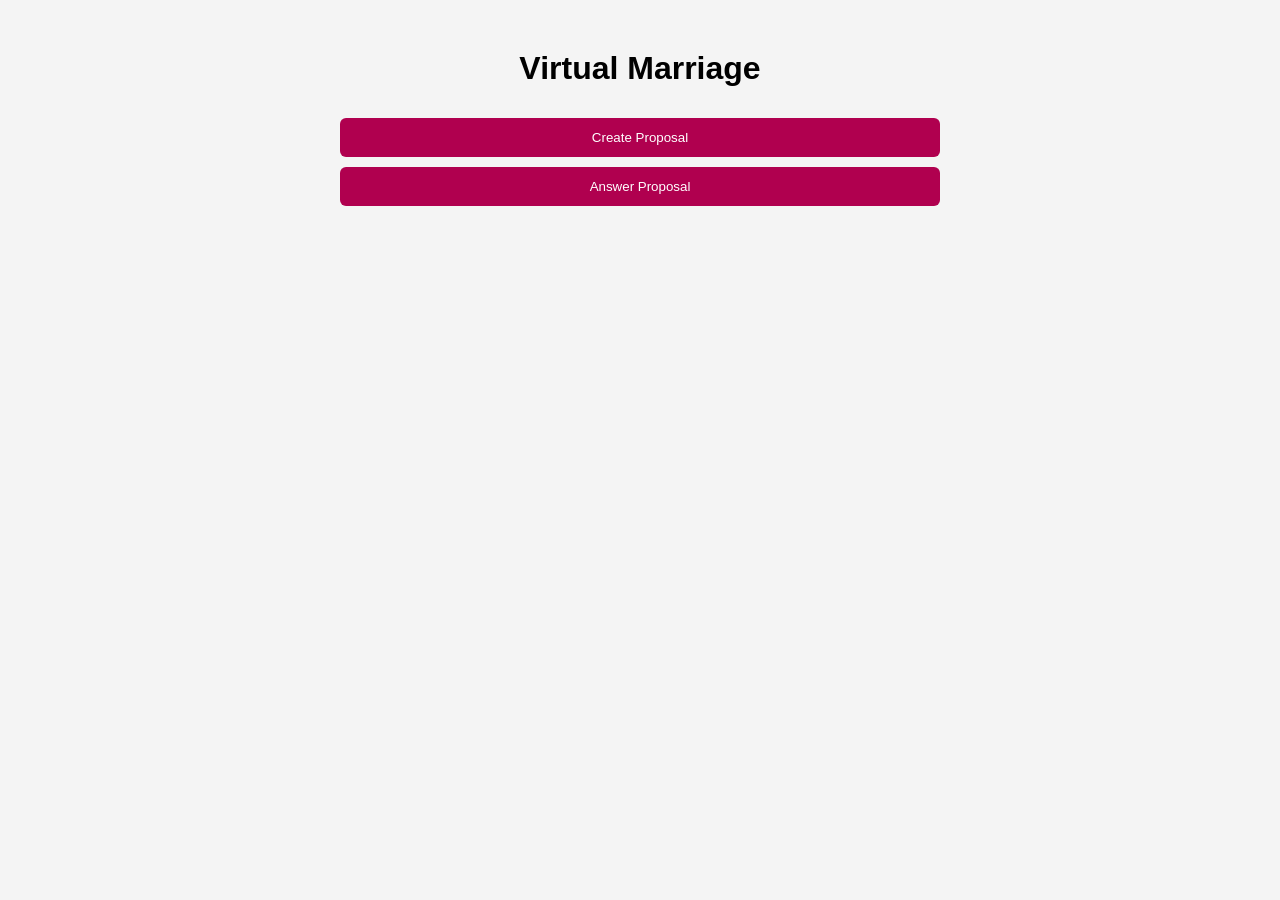
<file: index.html>
<!DOCTYPE html>
<html>
<head>
    <title>Virtual Marriage</title>
    <link rel="stylesheet" href="style.css">
</head>
<body>

<div class="container">

    <h1>Virtual Marriage</h1>

    <a href="create.html">
        <button>Create Proposal</button>
    </a>

    <a href="answer.html">
        <button>Answer Proposal</button>
    </a>

</div>

</body>
</html>
</file>
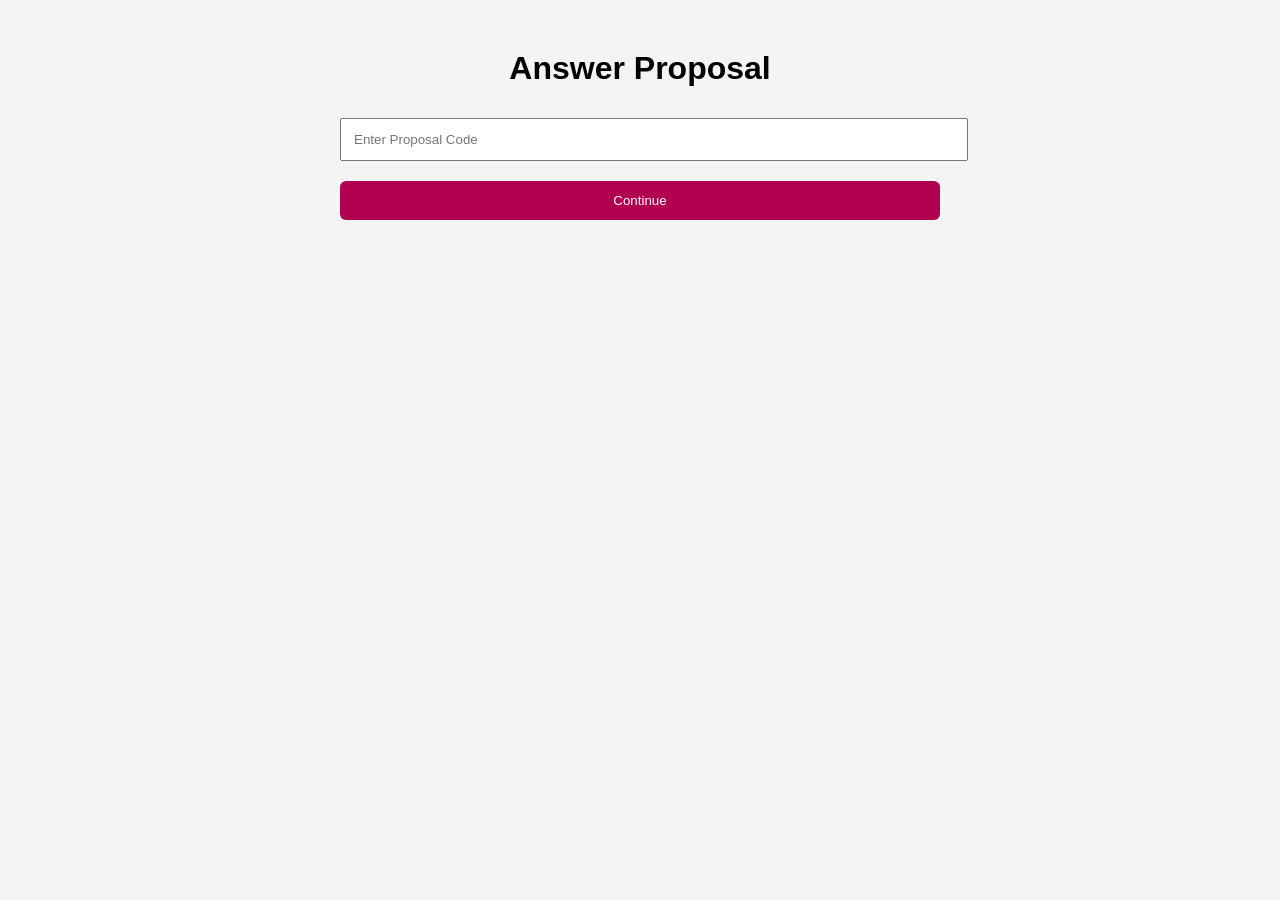
<file: answer.html>
<!DOCTYPE html>
<html>
<head>
    <title>Answer Proposal</title>
    <link rel="stylesheet" href="style.css">
</head>
<body>

<div class="container">

    <h1>Answer Proposal</h1>

    <input
        type="text"
        id="proposalCode"
        placeholder="Enter Proposal Code">

    <button onclick="verifyProposal()">
        Continue
    </button>

</div>

<script src="script.js"></script>

</body>
</html>
</file>
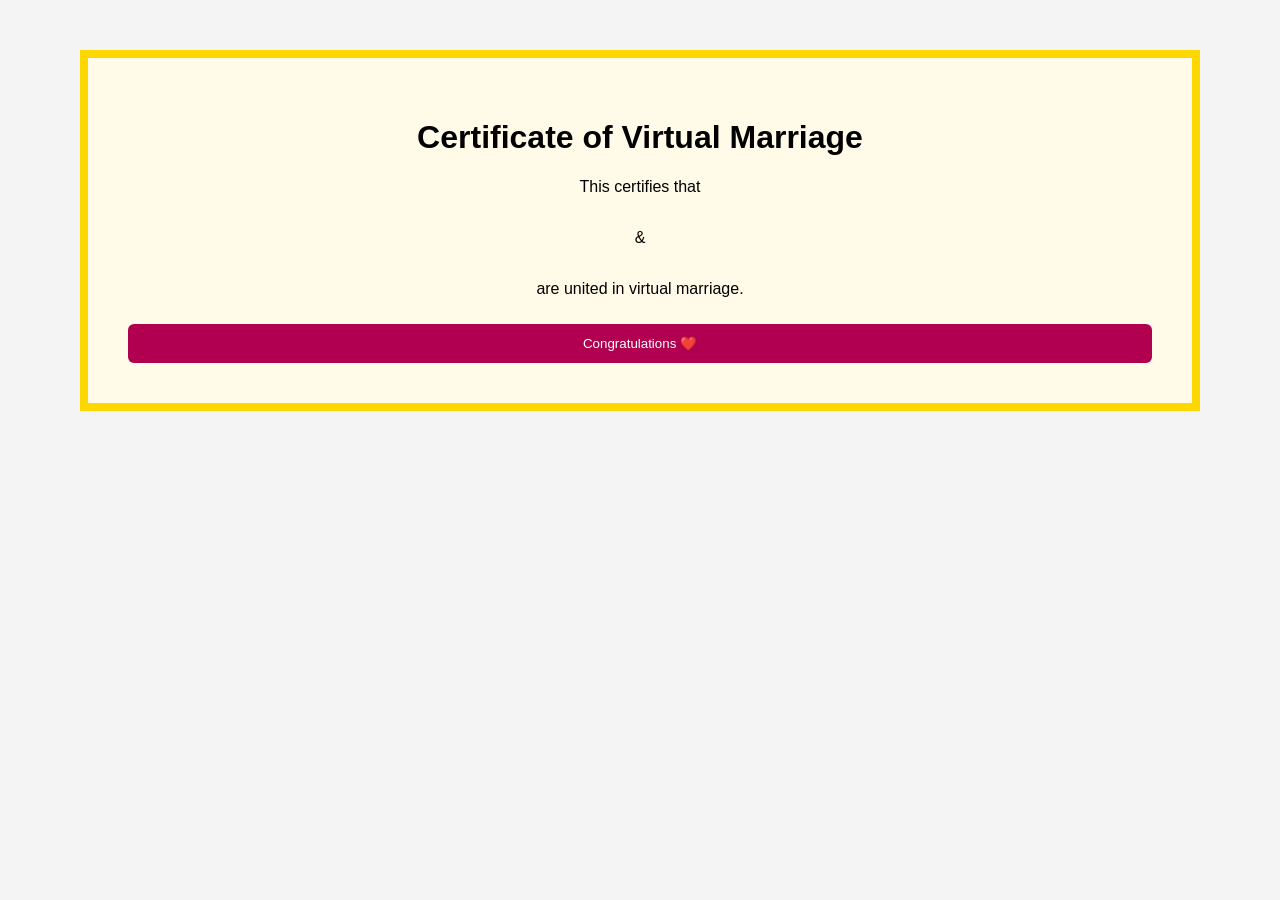
<file: certificate.html>
<!DOCTYPE html>
<html>
<head>
    <title>Marriage Certificate</title>
    <link rel="stylesheet" href="style.css">
</head>
<body>

<div class="certificate">

    <h1>Certificate of Virtual Marriage</h1>

    <p>This certifies that</p>

    <h2 id="name1"></h2>

    <p>&</p>

    <h2 id="name2"></h2>

    <p>are united in virtual marriage.</p>

    <p id="date"></p>

    <button onclick="window.location.href='message.html'">
    Congratulations ❤️
</button>

</div>

<script src="script.js"></script>

</body>
</html>
</file>
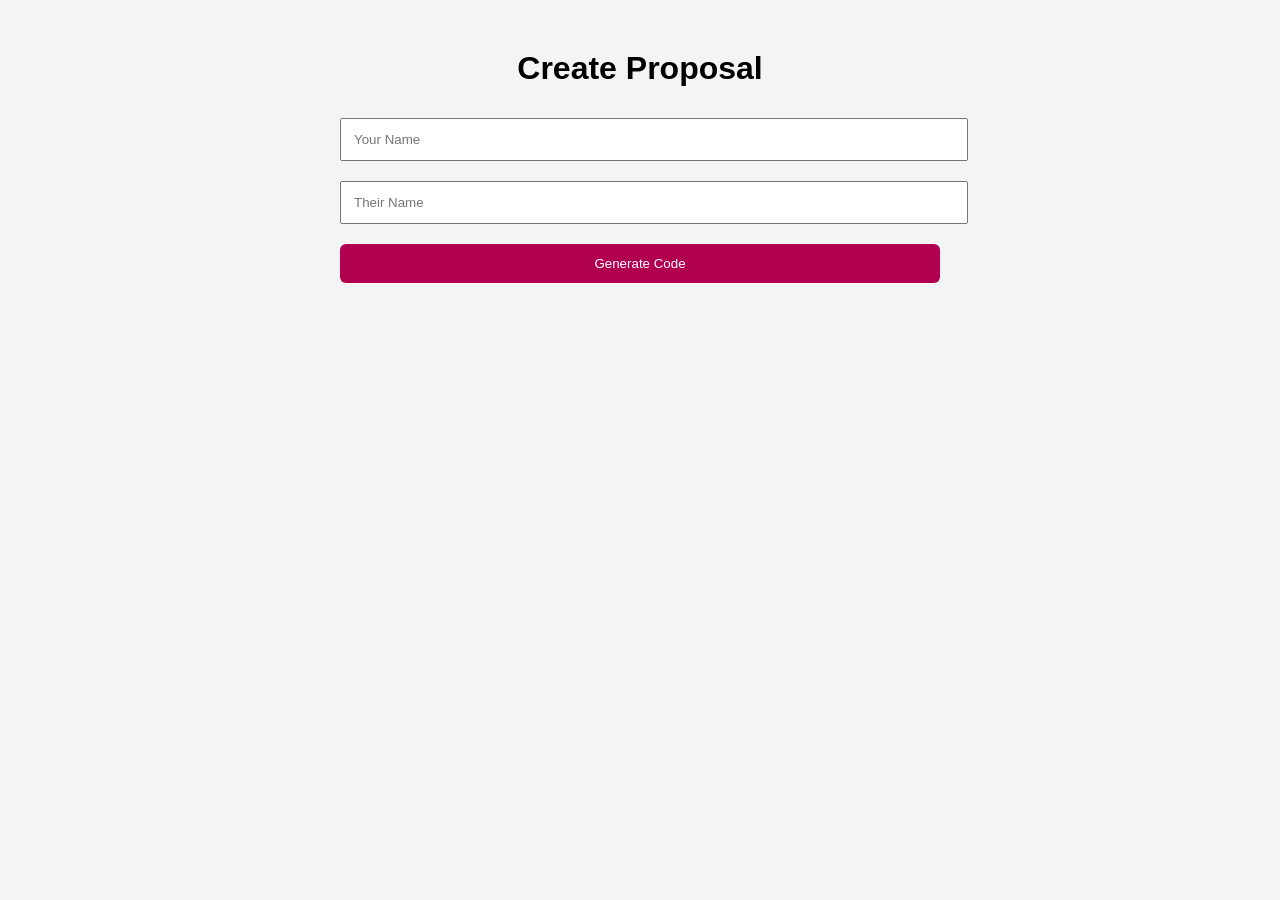
<file: create.html>
<!DOCTYPE html>
<html>
<head>
    <title>Create Proposal</title>
    <link rel="stylesheet" href="style.css">
</head>
<body>

<div class="container">

    <h1>Create Proposal</h1>

    <input
        type="text"
        id="proposer"
        placeholder="Your Name">

    <input
        type="text"
        id="partner"
        placeholder="Their Name">

    <button onclick="createProposal()">
        Generate Code
    </button>

    <div id="proposalResult"></div>

</div>

<script src="script.js"></script>

</body>
</html>
</file>
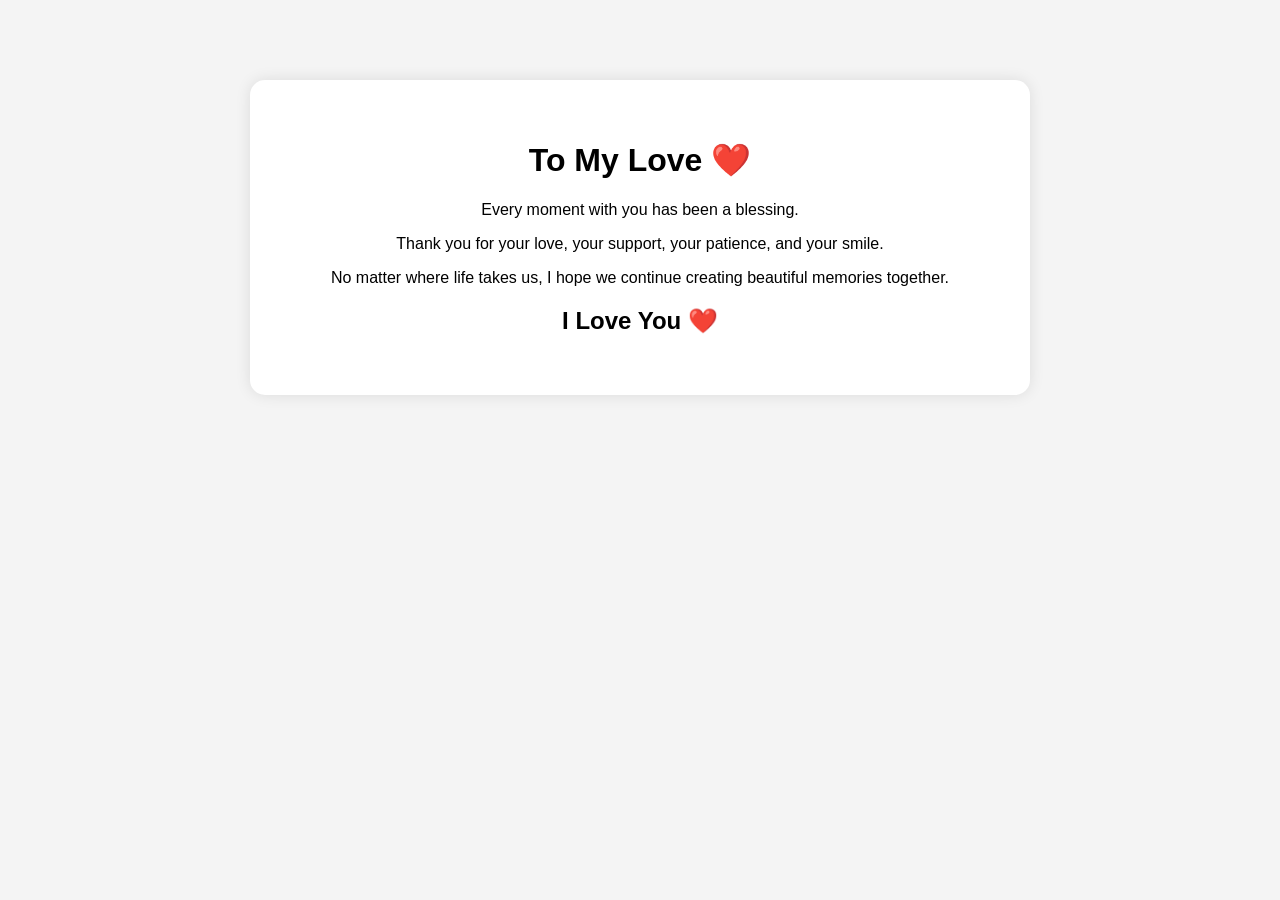
<file: loveletter.html>
<!DOCTYPE html>
<html>
<head>
    <title>For You ❤️</title>
    <link rel="stylesheet" href="style.css">
</head>
<body>

<div class="letter">

    <h1>To My Love ❤️</h1>

    <p>
        Every moment with you has been a blessing.
    </p>

    <p>
        Thank you for your love, your support,
        your patience, and your smile.
    </p>

    <p>
        No matter where life takes us,
        I hope we continue creating beautiful memories together.
    </p>

    <h2>I Love You ❤️</h2>

</div>

</body>
</html>
</file>
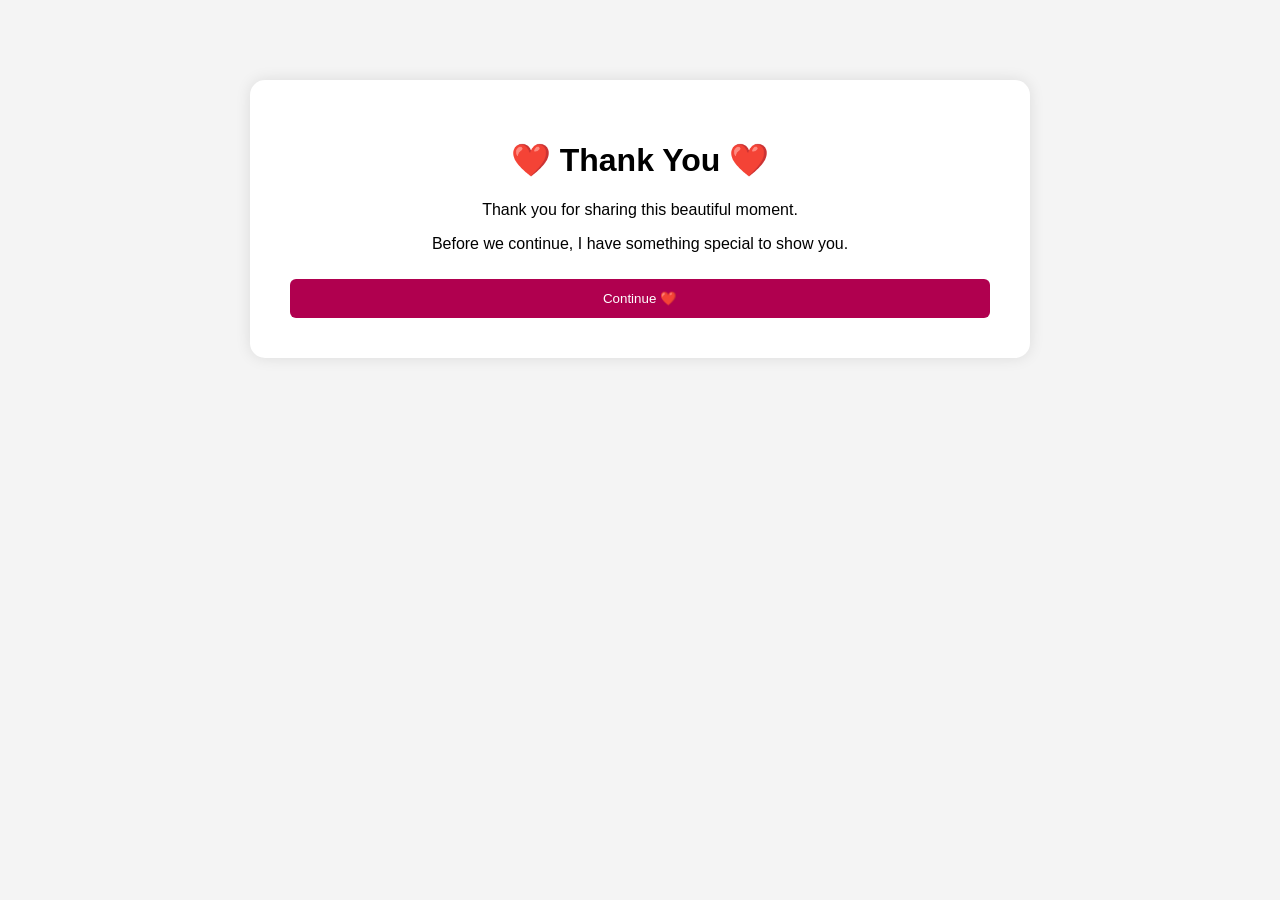
<file: message.html>
<!DOCTYPE html>
<html>
<head>
    <title>A Special Message</title>
    <link rel="stylesheet" href="style.css">
</head>
<body>

<div class="message-box">

    <h1>❤️ Thank You ❤️</h1>

    <p>
        Thank you for sharing this beautiful moment.
    </p>

    <p>
        Before we continue,
        I have something special to show you.
    </p>

    <button onclick="window.location.href='slideshow.html'">
        Continue ❤️
    </button>

</div>

</body>
</html>
</file>
<file: style.css>
body{
    font-family:Arial, sans-serif;
    background:#f4f4f4;
    margin:0;
}

.container{
    width:90%;
    max-width:600px;
    margin:50px auto;
    text-align:center;
}

input{
    width:100%;
    padding:12px;
    margin:10px 0;
}

button{
    width:100%;
    padding:12px;
    background:#b0004f;
    color:white;
    border:none;
    border-radius:6px;
    cursor:pointer;
    margin-top:10px;
}

button:hover{
    background:#900040;
}

.certificate{
    width:80%;
    margin:50px auto;
    text-align:center;
    background:#fffbe8;
    border:8px solid gold;
    padding:40px;
}

.certificate h2{
    font-size:40px;
    font-family:cursive;
}

.slideshow-container{
    text-align:center;
    margin-top:40px;
}

.slide-image{
    width:80%;
    max-width:700px;
    height:500px;
    object-fit:cover;
    border-radius:15px;
    box-shadow:0 0 15px rgba(0,0,0,0.3);
}

.message-box,
.letter{
    width:80%;
    max-width:700px;
    margin:80px auto;
    text-align:center;
    background:white;
    padding:40px;
    border-radius:15px;
    box-shadow:0 0 15px rgba(0,0,0,.1);
}

.slideshow-container{
    text-align:center;
    margin-top:30px;
}

.slide-image{
    width:80%;
    max-width:700px;
    height:500px;
    object-fit:cover;
    border-radius:15px;
    transition:opacity 1s ease;
}
</file>
